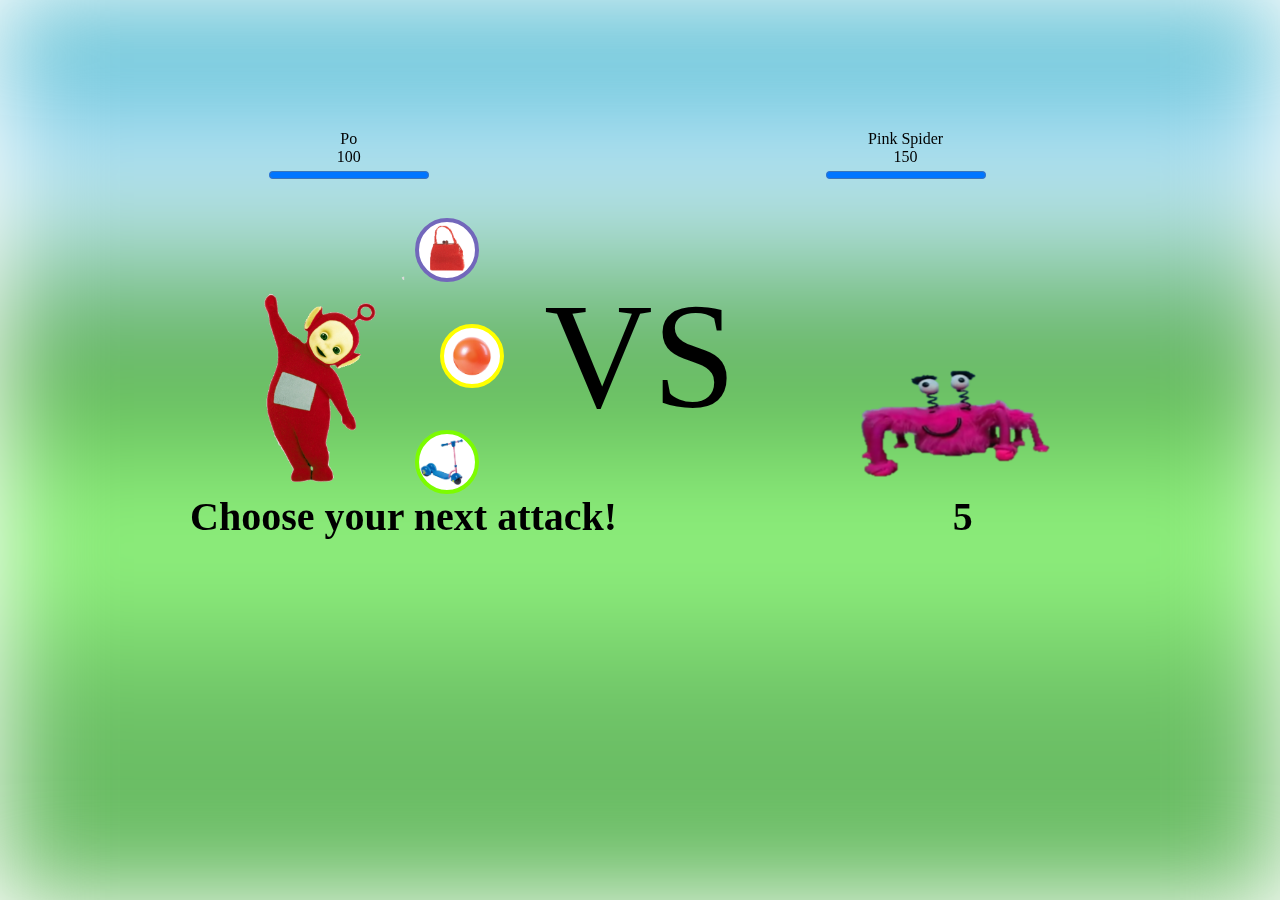
<file: index.html>
<!DOCTYPE html>
<html lang="en">
<head>
	<meta charset="UTF-8">
	<meta http-equiv="X-UA-Compatible" content="IE=edge">
	<meta name="viewport" content="width=device-width, initial-scale=1.0">
	<title>Document</title>
    <link rel="stylesheet" href="stylesheet.css">
</head>
<body>
	<div id="app"></div>
</body>
<script src="model.js"></script>
<script src="view.js"></script>
<script src="controller.js"></script>
</html>
</file>
<file: stylesheet.css>
.bodySubstitute {
	position: fixed;
	width: 100vw;
	height: 100vh;
	margin: -8px;
	background-image: linear-gradient(rgb(64, 180, 200),rgb(197, 233, 253), rgb(92, 175, 86), rgb(148, 248, 128), rgb(106, 189, 100),rgb(106, 189, 100));
	filter: blur(50px)
}

img, div, button, svg{
	position: fixed;
}

.attackImg1{
	top: 200px;
  left: 31vw;
	z-index: 150;
}

.attackImg1:hover + svg>circle{
	fill:rgb(114, 103, 187);
}

.attackButton1 {
    top: 200px;
    left: 31vw;
		z-index: 100;
}

.attackButton1>circle{
	fill: white;
}

.attackButton1>circle:hover{
	fill:rgb(114, 103, 187);
}

.attackImg2{
	top: 306px;
    left: 33vw;
	z-index: 150;
}

.attackImg2:hover + svg>circle{
	fill:yellow;
}

.attackButton2 {
    top: 306px;
    left: 33vw;
		z-index: 100;
}

.attackButton2>*{
	fill: white;
}

.attackButton2>*:hover{
	fill:yellow;
}

.skipImg{
	top: 412px;
  left: 31vw;
	z-index: 150;
}

.skipImg:hover + svg>circle{
	fill:lawngreen;
}

.skipButton {
	top: 412px;
	left: 31vw;
	z-index: 100;
}

.skipButton>*{
	fill: white;
}

.skipButton>*:hover{
	fill:lawngreen;
}

.attackButton1_ {
	width: 150px;
	height: 40px;
	left: calc(50vw - 50px);
	top: 130px;
	font-size: 20px;
}

.attackButton2_ {
	width: 150px;
	height: 40px;
	left: calc(50vw - 50px);
	top: 180px;
	font-size: 20px;
}

.skipButton_ {
	width: 150px;
	height: 40px;
	left: calc(50vw - 50px);
	top: 250px;
	font-size: 20px;
}

.poHpBar {
    left: 21vw;
    top: 130px;
    text-align: center;
}
.pinkSpiderHpBar {
    right: 23vw;
    top: 130px;
    text-align: center;
}
.winTextDiv {
		width: 200px;
    left: calc(50vw - 100px);
    top: 25vh;
		text-align: center;
}
.versusDiv {
		width: 300px;
    left: calc(50vw - 150px);
    top: 30vh;
    font-size: 150px;
    user-select: none;
    text-align: center;
}
.pinkSpiderImg {
    width: 15vw;
    bottom: 47vh;
    right: 18vw;
}
.poImg {
    width: 20vw;
    bottom: 45vh;
    left: 15vw;
}
.poTimer {
	left: 12vw;
	bottom: 40vh;
	font-size: 40px;
  text-align: center;
  width: 25ch;
	font-weight: bold;
}
.pinkSpiderTimer {
	right: 24vw;
	bottom: 40vh;
	font-size: 40px;
	font-weight: bold;
}

.poInfo {
  top: 344px;
  left: 39vw;
  font-size: 40px;
}

.pinkSpiderInfo {
  top: 344px;
  right: 37vw;
  font-size: 40px;
}
</file>
